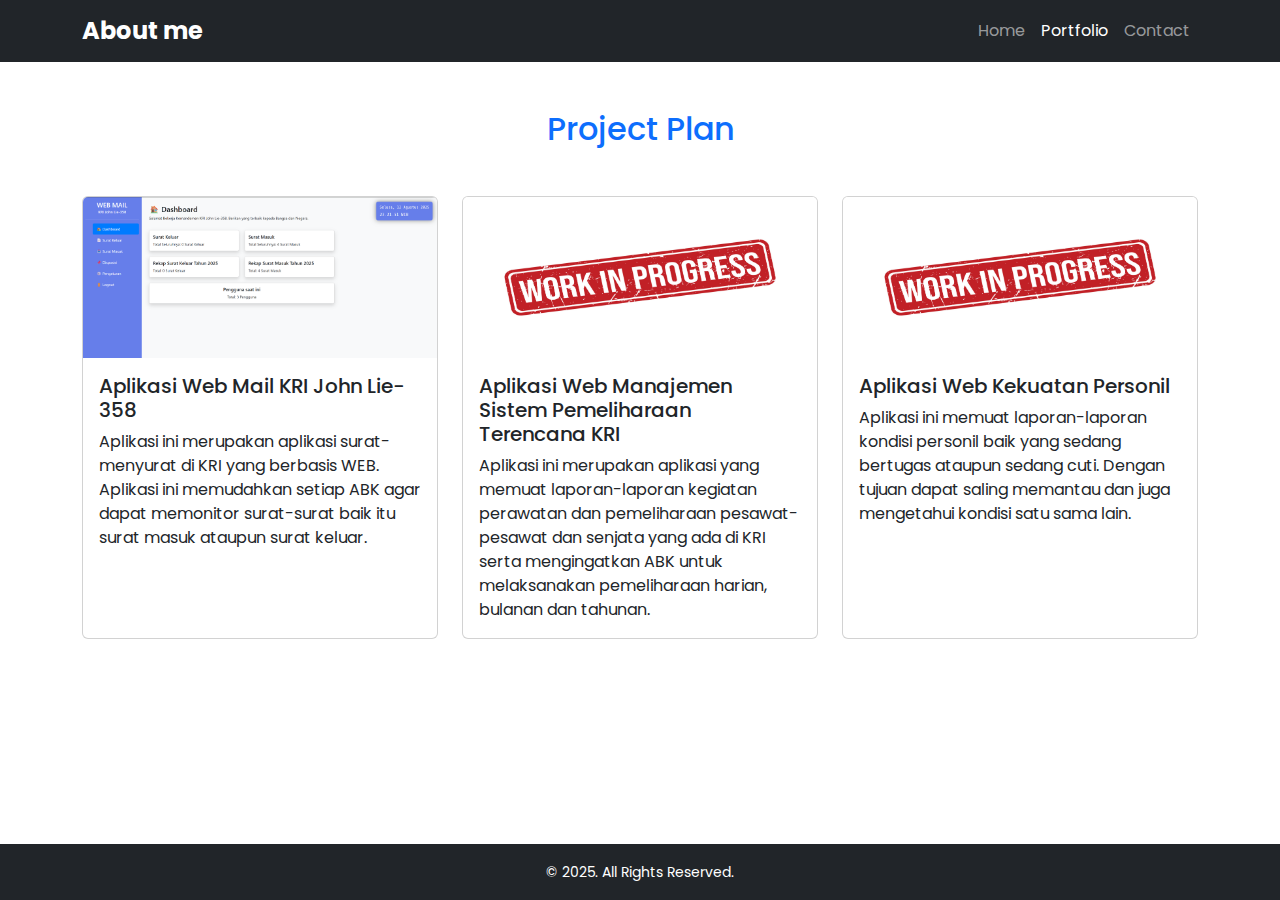
<file: portofolio.html>
<!DOCTYPE html>
<html lang="id">
<head>
    <meta charset="UTF-8">
    <meta name="viewport" content="width=device-width, initial-scale=1.0">
    <title>Portfolio</title>
    <!-- Bootstrap CSS -->
    <link href="https://cdn.jsdelivr.net/npm/bootstrap@5.3.0/dist/css/bootstrap.min.css" rel="stylesheet">
    <!-- Font Google untuk typography -->
    <link rel="preconnect" href="https://fonts.googleapis.com">
    <link rel="preconnect" href="https://fonts.gstatic.com" crossorigin>
    <link href="https://fonts.googleapis.com/css2?family=Poppins:wght@400;600;700&display=swap" rel="stylesheet">
    <!-- Custom CSS -->
    <link rel="stylesheet" href="css/style.css">
</head>
<body>
    
    <!-- Navbar -->
    <nav class="navbar navbar-expand-lg navbar-dark bg-dark">
        <div class="container">
            <a class="navbar-brand fw-bold" href="index.html">About me</a>
            <button class="navbar-toggler" type="button" data-bs-toggle="collapse" data-bs-target="#navbarNav" aria-controls="navbarNav" aria-expanded="false" aria-label="Toggle navigation">
                <span class="navbar-toggler-icon"></span>
            </button>
            <div class="collapse navbar-collapse" id="navbarNav">
                <ul class="navbar-nav ms-auto">
                    <li class="nav-item">
                        <a class="nav-link" href="index.html">Home</a>
                    </li>
                    <li class="nav-item">
                        <a class="nav-link active" aria-current="page" href="portofolio.html">Portfolio</a>
                    </li>
                    <li class="nav-item">
                        <a class="nav-link" href="contact.html">Contact</a>
                    </li>
                </ul>
            </div>
        </div>
    </nav>
    <!-- Akhir Navbar -->

    <!-- Konten Portofolio -->
    <div class="container my-5">
        <h2 class="text-center mb-5 text-primary">Project Plan</h2>
        <div class="row row-cols-1 row-cols-md-2 row-cols-lg-3 g-4">
            <!-- Contoh Proyek 1 -->
            <div class="col">
                <div class="card h-100 card-project">
                    <img src="img/project1.png" class="card-img-top" alt="Project 1">
                    <div class="card-body">
                        <h5 class="card-title">Aplikasi Web Mail KRI John Lie-358</h5>
                        <p class="card-text">Aplikasi ini merupakan aplikasi surat-menyurat di KRI yang berbasis WEB. Aplikasi ini memudahkan setiap ABK agar dapat memonitor surat-surat baik itu surat masuk ataupun surat keluar.</p>
                    </div>
                </div>
            </div>
            <!-- Contoh Proyek 2 -->
            <div class="col">
                <div class="card h-100 card-project">
                    <img src="img/project2.png" class="card-img-top" alt="Proyek 2">
                    <div class="card-body">
                        <h5 class="card-title">Aplikasi Web Manajemen Sistem Pemeliharaan Terencana KRI</h5>
                        <p class="card-text">Aplikasi ini merupakan aplikasi yang memuat laporan-laporan kegiatan perawatan dan pemeliharaan pesawat-pesawat dan senjata yang ada di KRI serta mengingatkan ABK untuk melaksanakan pemeliharaan harian, bulanan dan tahunan.</p>
                    </div>
                </div>
            </div>
            <!-- Contoh Proyek 3 -->
            <div class="col">
                <div class="card h-100 card-project">
                    <img src="img/project2.png" class="card-img-top" alt="Proyek 3">
                    <div class="card-body">
                        <h5 class="card-title">Aplikasi Web Kekuatan Personil</h5>
                        <p class="card-text">Aplikasi ini memuat laporan-laporan kondisi personil baik yang sedang bertugas ataupun sedang cuti. Dengan tujuan dapat saling memantau dan juga mengetahui kondisi satu sama lain.</p>
                    </div>
                </div>
            </div>
        </div>
    </div>
    <!-- Akhir Konten Portofolio -->

    <!-- Footer -->
    <footer class="bg-dark text-white text-center py-3 mt-5">
        <div class="container">
            <small>&copy; 2025. All Rights Reserved.</small>
        </div>
    </footer>
    <!-- Akhir Footer -->

    <!-- Bootstrap JS -->
    <!-- <script src="https://cdn.jsdelivr.net/npm/bootstrap@5.3.0/dist/js/bootstrap.bundle.min.js"></script> -->
</body>
</html>
</file>
<file: css/style.css>
/* Custom CSS untuk website portofolio */
body {
    /* Menggunakan font Poppins dari Google Fonts */
    font-family: 'Poppins', sans-serif;
    /* Memberikan sedikit padding di bagian bawah untuk menghindari footer yang menutupi konten */
    padding-bottom: 50px;
}

#hero-section {
    /* Tambahkan properti background dengan gambar */
    background-image: url('../img/background.jpg');
    background-size: cover;
    background-position: center;
    background-repeat: no-repeat;

    /* Properti lainnya tetap sama */
    min-height: 83vh;
    color: #fff;
    padding: 3rem 0;
    box-shadow: 0 4px 8px rgba(0, 0, 0, 0.1);
}

.profile-img {
    width: 200px;
    height: 200px;
    object-fit: cover;
    border: 5px solid #fff;
    box-shadow: 0 0 15px rgba(0, 0, 0, 0.2);
    transition: transform 0.3s ease-in-out, box-shadow 0.3s ease-in-out;
}

.profile-img:hover {
    transform: scale(1.05) rotate(3deg); /* Efek zoom dan rotasi saat hover */
    box-shadow: 0 0 25px rgba(0, 0, 0, 0.4);
}

/* Kustomisasi tambahan */
.navbar-brand {
    font-size: 1.5rem;
}

footer {
    position: fixed;
    bottom: 0;
    width: 100%;
}
</file>
